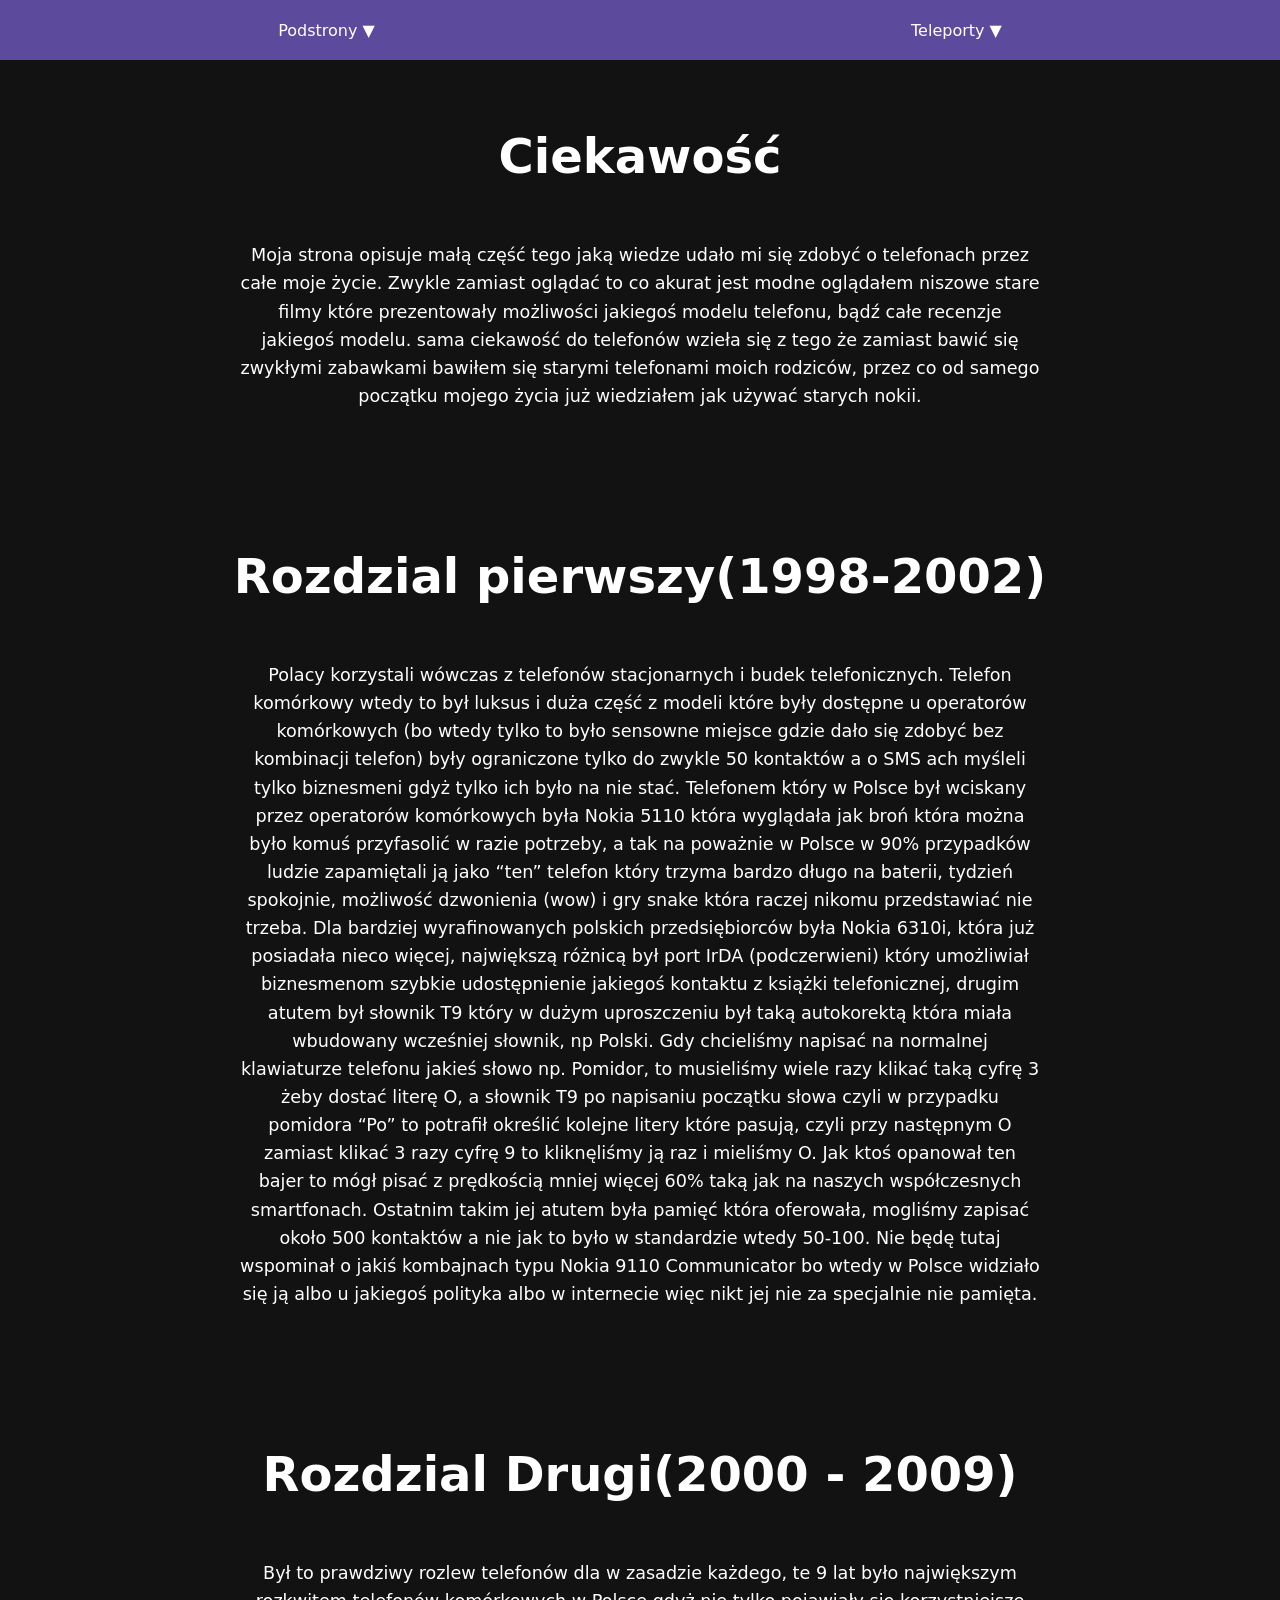
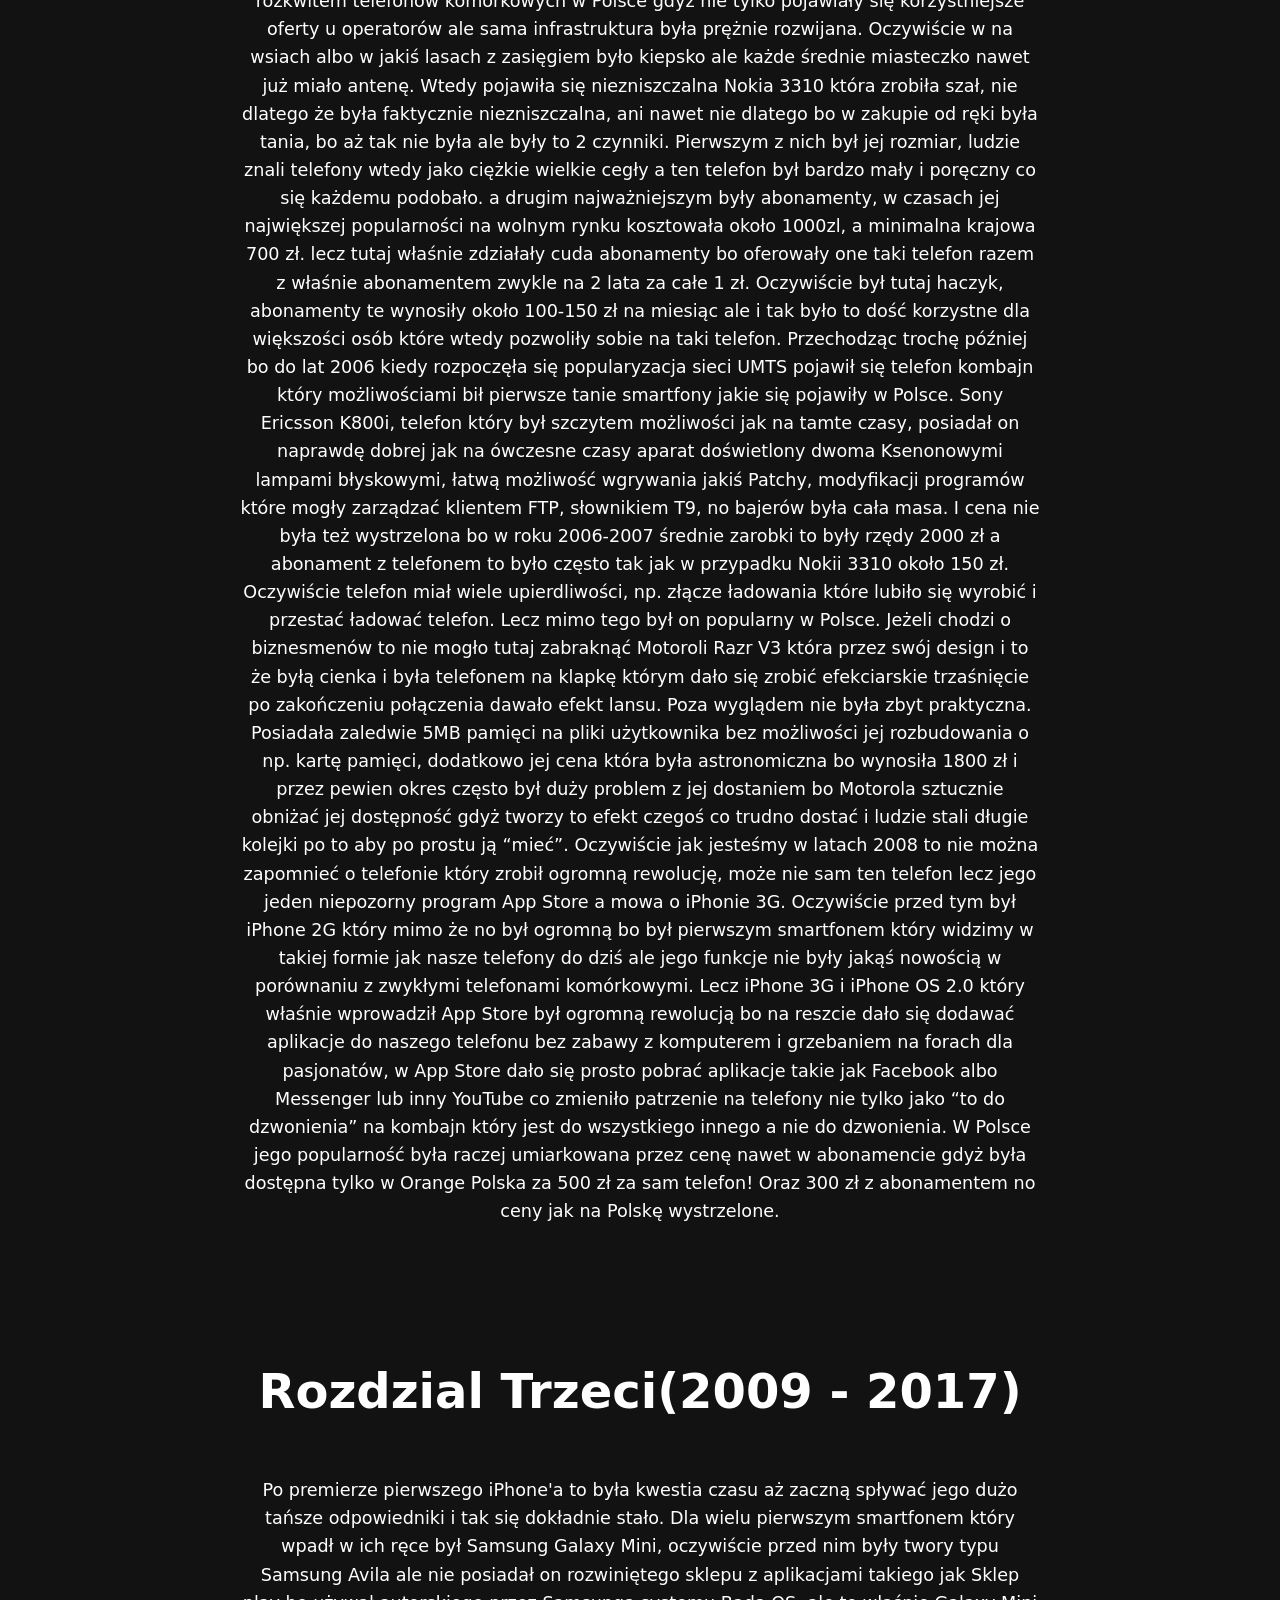
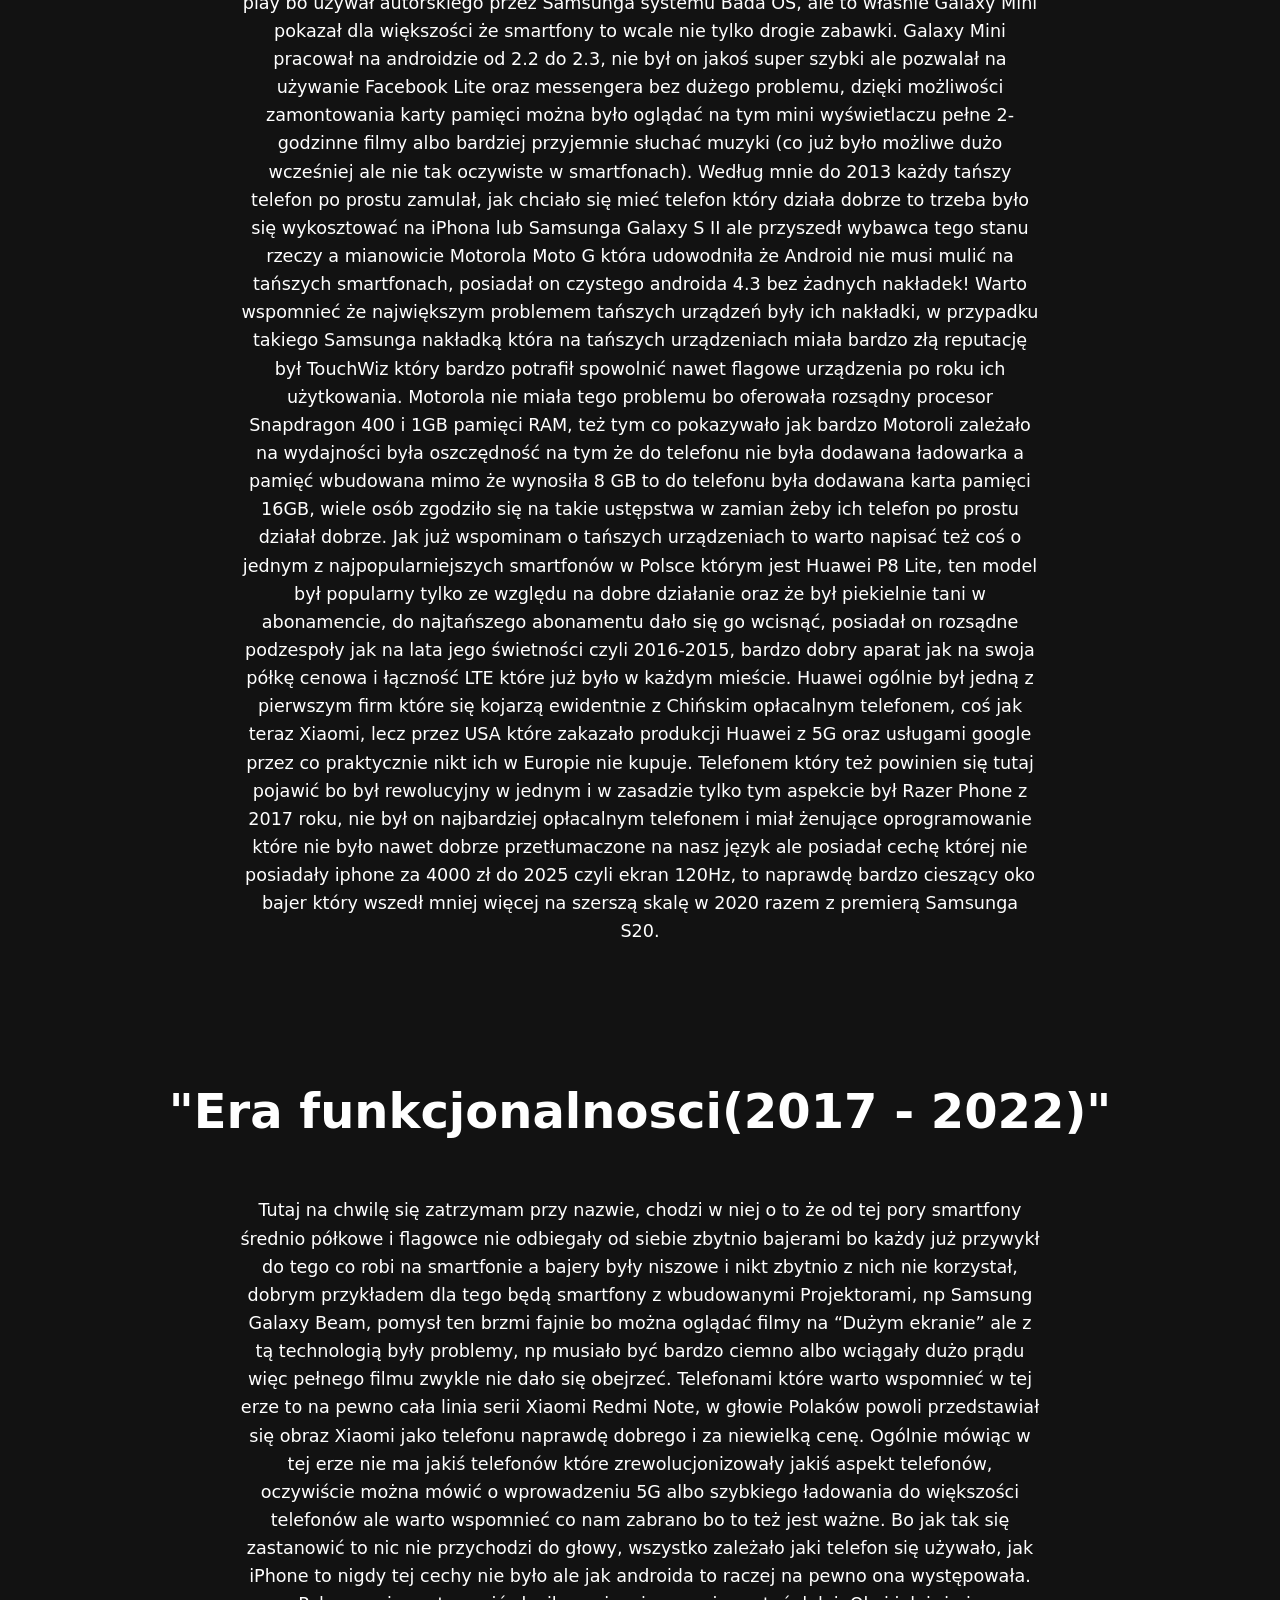
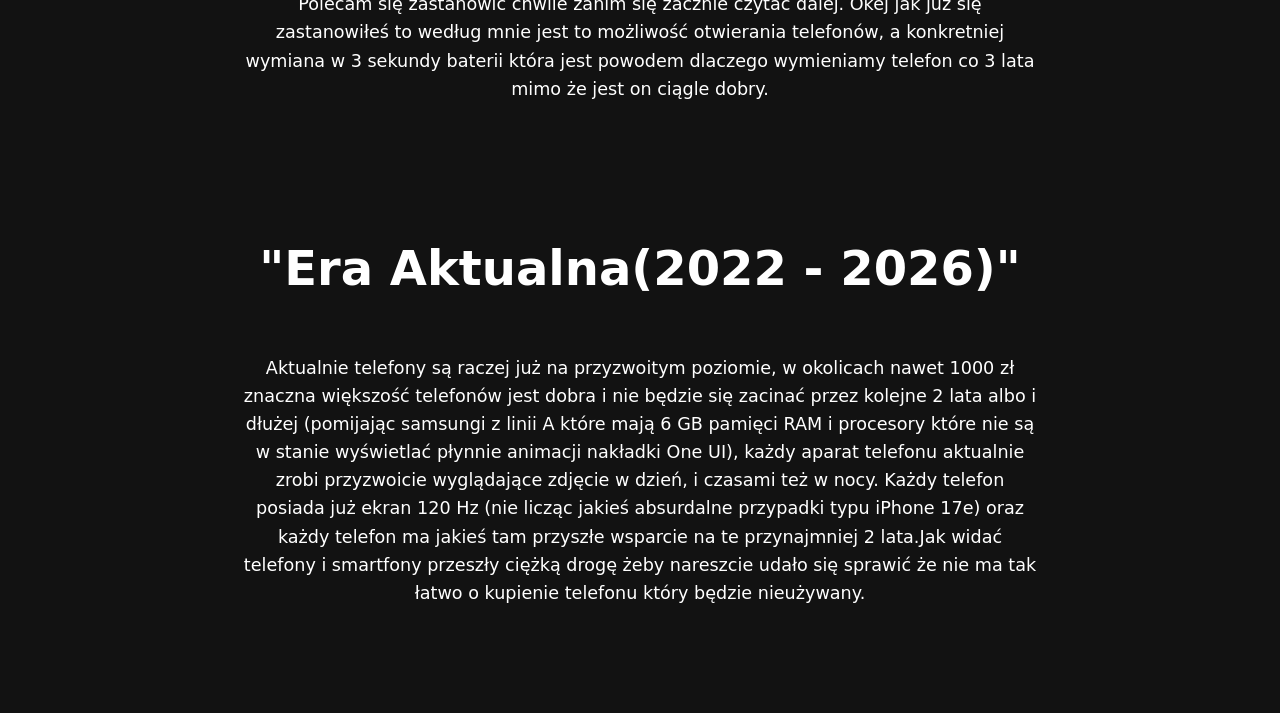
<file: index.html>
<!DOCTYPE html>
<html lang="en">
<head>
    <meta charset="UTF-8">
    <meta name="viewport" content="width=device-width, initial-scale=1.0">
    <title>Strona o telefonach</title>
    <link rel="stylesheet" href="style.css">
</head>
<body>
    <nav class="nawigacja">
        <ul class="tp">
            <li class="navi">
                <a href="#tp">Podstrony ▼</a>
                <ul class="navi-menu">
                    <li><a href="formularz.html">Formularz</a></li>
                    <li><a href="obrazki.html">Obrazki</a></li>
                    <li><a href="ostronie.html">O stronie</a></li>
                </ul>
            </li>
            <li class="navi">
                <a href="#teleporty">Teleporty ▼</a>
                <ul class="navi-menu">
                    <li><a href="#ciekawe">Ciekawość</a></li>
                    <li><a href="#roz1">Pierwszy rozdzial</a></li>
                    <li><a href="#roz2">Drugi rozdzial</a></li>
                    <li><a href="#roz3">Trzeci rozdzial</a></li>
                    <li><a href="#roz4">Czwarty rozdzial</a></li>
                    <li><a href="#roz5">Piąty rozdzial</a></li>
                </ul>
            </li>
        </ul>
    </nav>

    <main class="tresc">
        <section id="ciekawe" class="tresc">
            <h1>Ciekawość</h1>
            <p>Moja strona opisuje małą część tego jaką wiedze udało mi się zdobyć o telefonach przez całe moje życie. Zwykle zamiast oglądać to co akurat jest modne oglądałem niszowe stare filmy które prezentowały możliwości jakiegoś modelu telefonu, bądź całe recenzje jakiegoś modelu. sama ciekawość do telefonów wzieła się z tego że zamiast bawić się zwykłymi zabawkami bawiłem się starymi telefonami moich rodziców, przez co od samego początku mojego życia już wiedziałem jak używać starych nokii.</p>
        </section>

        <section id="roz1" class="tresc">
            <h1>Rozdzial pierwszy(1998-2002)</h1>
            <p>Polacy korzystali wówczas z telefonów stacjonarnych i budek telefonicznych. Telefon komórkowy wtedy to był luksus i duża część z modeli które były dostępne u operatorów komórkowych (bo wtedy tylko to było sensowne miejsce gdzie dało się zdobyć bez kombinacji telefon) były ograniczone tylko do zwykle 50 kontaktów a o SMS ach myśleli tylko biznesmeni gdyż tylko ich było na nie stać. Telefonem który w Polsce był wciskany przez operatorów komórkowych była Nokia 5110 która wyglądała jak broń która można było komuś przyfasolić w razie potrzeby, a tak na poważnie w Polsce w 90% przypadków ludzie zapamiętali ją jako “ten” telefon który trzyma bardzo długo na baterii, tydzień spokojnie, możliwość dzwonienia (wow) i gry snake która raczej nikomu przedstawiać nie trzeba. Dla bardziej wyrafinowanych polskich przedsiębiorców była Nokia 6310i, która już posiadała nieco więcej, największą różnicą był port IrDA (podczerwieni) który umożliwiał biznesmenom szybkie udostępnienie jakiegoś kontaktu z książki telefonicznej, drugim atutem był słownik T9 który w dużym uproszczeniu był taką autokorektą która miała wbudowany wcześniej słownik, np Polski. Gdy chcieliśmy napisać na normalnej klawiaturze telefonu jakieś słowo np. Pomidor, to musieliśmy wiele razy klikać taką cyfrę 3 żeby dostać literę O, a słownik T9 po napisaniu początku słowa czyli w przypadku pomidora “Po” to potrafił określić kolejne litery które pasują, czyli przy następnym O zamiast klikać 3 razy cyfrę 9 to kliknęliśmy ją raz i mieliśmy O. Jak ktoś opanował ten bajer to mógł pisać z prędkością mniej więcej 60% taką jak na naszych współczesnych smartfonach. Ostatnim takim jej atutem była pamięć która oferowała, mogliśmy zapisać około 500 kontaktów a nie jak to było w standardzie wtedy 50-100. Nie będę tutaj wspominał o jakiś kombajnach typu Nokia 9110 Communicator bo wtedy w Polsce widziało się ją albo u jakiegoś polityka albo w internecie więc nikt jej nie za specjalnie nie pamięta.</p>
        </section>

        <section id="roz2" class="tresc">
            <h1>Rozdzial Drugi(2000 - 2009)</h1>
            <p>Był to prawdziwy rozlew telefonów dla w zasadzie każdego, te 9 lat było największym rozkwitem telefonów komórkowych w Polsce gdyż nie tylko pojawiały się korzystniejsze oferty u operatorów ale sama infrastruktura była prężnie rozwijana. Oczywiście w na wsiach albo w jakiś lasach z zasięgiem było kiepsko ale każde średnie miasteczko nawet już miało antenę. Wtedy pojawiła się niezniszczalna Nokia 3310 która zrobiła szał, nie dlatego że była faktycznie niezniszczalna, ani nawet nie dlatego bo w zakupie od ręki była tania, bo aż tak nie była ale były to 2 czynniki. Pierwszym z nich był jej rozmiar, ludzie znali telefony wtedy jako ciężkie wielkie cegły a ten telefon był bardzo mały i poręczny co się każdemu podobało. a drugim najważniejszym były abonamenty, w czasach jej największej popularności na wolnym rynku kosztowała około 1000zl, a minimalna krajowa 700 zł. lecz tutaj właśnie zdziałały cuda abonamenty bo oferowały one taki telefon razem z właśnie abonamentem zwykle na 2 lata za całe 1 zł. Oczywiście był tutaj haczyk, abonamenty te wynosiły około 100-150 zł na miesiąc ale i tak było to dość korzystne dla większości osób które wtedy pozwoliły sobie na taki telefon. Przechodząc trochę później bo do lat 2006 kiedy rozpoczęła się popularyzacja sieci UMTS pojawił się telefon kombajn który możliwościami bił pierwsze tanie smartfony jakie się pojawiły w Polsce. Sony Ericsson K800i, telefon który był szczytem możliwości jak na tamte czasy, posiadał on naprawdę dobrej jak na ówczesne czasy aparat doświetlony dwoma Ksenonowymi lampami błyskowymi, łatwą możliwość wgrywania jakiś Patchy, modyfikacji programów które mogły zarządzać klientem FTP, słownikiem T9, no bajerów była cała masa. I cena nie była też wystrzelona bo w roku 2006-2007 średnie zarobki to były rzędy 2000 zł a abonament z telefonem to było często tak jak w przypadku Nokii 3310 około 150 zł. Oczywiście telefon miał wiele upierdliwości, np. złącze ładowania które lubiło się wyrobić i przestać ładować telefon. Lecz mimo tego był on popularny w Polsce. Jeżeli chodzi o biznesmenów to nie mogło tutaj zabraknąć Motoroli Razr V3 która przez swój design i to że byłą cienka i była telefonem na klapkę którym dało się zrobić efekciarskie trzaśnięcie po zakończeniu połączenia dawało efekt lansu. Poza wyglądem nie była zbyt praktyczna. Posiadała zaledwie 5MB pamięci na pliki użytkownika bez możliwości jej rozbudowania o np. kartę pamięci, dodatkowo jej cena która była astronomiczna bo wynosiła 1800 zł i przez pewien okres często był duży problem z jej dostaniem bo Motorola sztucznie obniżać jej dostępność gdyż tworzy to efekt czegoś co trudno dostać i ludzie stali długie kolejki po to aby po prostu ją “mieć”. Oczywiście jak jesteśmy w latach 2008 to nie można zapomnieć o telefonie który zrobił ogromną rewolucję, może nie sam ten telefon lecz jego jeden niepozorny program App Store a mowa o iPhonie 3G. Oczywiście przed tym był iPhone 2G który mimo że no był ogromną bo był pierwszym smartfonem który widzimy w takiej formie jak nasze telefony do dziś ale jego funkcje nie były jakąś nowością w porównaniu z zwykłymi telefonami komórkowymi. Lecz iPhone 3G i iPhone OS 2.0 który właśnie wprowadził App Store był ogromną rewolucją bo na reszcie dało się dodawać aplikacje do naszego telefonu bez zabawy z komputerem i grzebaniem na forach dla pasjonatów, w App Store dało się prosto pobrać aplikacje takie jak Facebook albo Messenger lub inny YouTube co zmieniło patrzenie na telefony nie tylko jako “to do dzwonienia” na kombajn który jest do wszystkiego innego a nie do dzwonienia. W Polsce jego popularność była raczej umiarkowana przez cenę nawet w abonamencie gdyż była dostępna tylko w Orange Polska za 500 zł za sam telefon! Oraz 300 zł z abonamentem no ceny jak na Polskę wystrzelone.</p>
        </section>

        <section id="roz3" class="tresc">
            <h1>Rozdzial Trzeci(2009 - 2017)</h1>
            <p>Po premierze pierwszego iPhone'a to była kwestia czasu aż zaczną spływać jego dużo tańsze odpowiedniki i tak się dokładnie stało. Dla wielu pierwszym smartfonem który wpadł w ich ręce był Samsung Galaxy Mini, oczywiście przed nim były twory typu Samsung Avila ale nie posiadał on rozwiniętego sklepu z aplikacjami takiego jak Sklep play bo używał autorskiego przez Samsunga systemu Bada OS, ale to właśnie Galaxy Mini pokazał dla większości że smartfony to wcale nie tylko drogie zabawki. Galaxy Mini pracował na androidzie od 2.2 do 2.3, nie był on jakoś super szybki ale pozwalał na używanie Facebook Lite oraz messengera bez dużego problemu, dzięki możliwości zamontowania karty pamięci można było oglądać na tym mini wyświetlaczu pełne 2-godzinne filmy albo bardziej przyjemnie słuchać muzyki (co już było możliwe dużo wcześniej ale nie tak oczywiste w smartfonach). Według mnie do 2013 każdy tańszy telefon po prostu zamulał, jak chciało się mieć telefon który działa dobrze to trzeba było się wykosztować na iPhona lub Samsunga Galaxy S II ale przyszedł wybawca tego stanu rzeczy a mianowicie Motorola Moto G która udowodniła że Android nie musi mulić na tańszych smartfonach, posiadał on czystego androida 4.3 bez żadnych nakładek! Warto wspomnieć że największym problemem tańszych urządzeń były ich nakładki, w przypadku takiego Samsunga nakładką która na tańszych urządzeniach miała bardzo złą reputację był TouchWiz który bardzo potrafił spowolnić nawet flagowe urządzenia po roku ich użytkowania. Motorola nie miała tego problemu bo oferowała rozsądny procesor Snapdragon 400 i 1GB pamięci RAM, też tym co pokazywało jak bardzo Motoroli zależało na wydajności była oszczędność na tym że do telefonu nie była dodawana ładowarka a pamięć wbudowana mimo że wynosiła 8 GB to do telefonu była dodawana karta pamięci 16GB, wiele osób zgodziło się na takie ustępstwa w zamian żeby ich telefon po prostu działał dobrze. Jak już wspominam o tańszych urządzeniach to warto napisać też coś o jednym z najpopularniejszych smartfonów w Polsce którym jest Huawei P8 Lite, ten model był popularny tylko ze względu na dobre działanie oraz że był piekielnie tani w abonamencie, do najtańszego abonamentu dało się go wcisnąć, posiadał on rozsądne podzespoły jak na lata jego świetności czyli 2016-2015, bardzo dobry aparat jak na swoja półkę cenowa i łączność LTE które już było w każdym mieście. Huawei ogólnie był jedną z pierwszym firm które się kojarzą ewidentnie z Chińskim opłacalnym telefonem, coś jak teraz Xiaomi, lecz przez USA które zakazało produkcji Huawei z 5G oraz usługami google przez co praktycznie nikt ich w Europie nie kupuje. Telefonem który też powinien się tutaj pojawić bo był rewolucyjny w jednym i w zasadzie tylko tym aspekcie był Razer Phone z 2017 roku, nie był on najbardziej opłacalnym telefonem i miał żenujące oprogramowanie które nie było nawet dobrze przetłumaczone na nasz język ale posiadał cechę której nie posiadały iphone za 4000 zł do 2025 czyli ekran 120Hz, to naprawdę bardzo cieszący oko bajer który wszedł mniej więcej na szerszą skalę w 2020 razem z premierą Samsunga S20.</p>
        
        </section>

        <section id="roz4" class="tresc">
            <h1>"Era funkcjonalnosci(2017 - 2022)"</h1>
            <p>Tutaj na chwilę się zatrzymam przy nazwie, chodzi w niej o to że od tej pory smartfony średnio półkowe i flagowce nie odbiegały od siebie zbytnio bajerami bo każdy już przywykł do tego co robi na smartfonie a bajery były niszowe i nikt zbytnio z nich nie korzystał, dobrym przykładem dla tego będą smartfony z wbudowanymi Projektorami, np Samsung Galaxy Beam, pomysł ten brzmi fajnie bo można oglądać filmy na “Dużym ekranie” ale z tą technologią były problemy, np musiało być bardzo ciemno albo wciągały dużo prądu więc pełnego filmu zwykle nie dało się obejrzeć. Telefonami które warto wspomnieć w tej erze to na pewno cała linia serii Xiaomi Redmi Note, w głowie Polaków powoli przedstawiał się obraz Xiaomi jako telefonu naprawdę dobrego i za niewielką cenę. Ogólnie mówiąc w tej erze nie ma jakiś telefonów które zrewolucjonizowały jakiś aspekt telefonów, oczywiście można mówić o wprowadzeniu 5G albo szybkiego ładowania do większości telefonów ale warto wspomnieć co nam zabrano bo to też jest ważne. Bo jak tak się zastanowić to nic nie przychodzi do głowy, wszystko zależało jaki telefon się używało, jak iPhone to nigdy tej cechy nie było ale jak androida to raczej na pewno ona występowała. Polecam się zastanowić chwile zanim się zacznie czytać dalej. Okej jak już się zastanowiłeś to według mnie jest to możliwość otwierania telefonów, a konkretniej wymiana w 3 sekundy baterii która jest powodem dlaczego wymieniamy telefon co 3 lata mimo że jest on ciągle dobry. </p>
        </section>

        <section id="roz5" class="tresc">
            <h1>"Era Aktualna(2022 - 2026)"</h1>
            <p>Aktualnie telefony są raczej już na przyzwoitym poziomie, w okolicach nawet 1000 zł znaczna większość telefonów jest dobra i nie będzie się zacinać przez kolejne 2 lata albo i dłużej (pomijając samsungi z linii A które mają 6 GB pamięci RAM i procesory które nie są w stanie wyświetlać płynnie animacji nakładki One UI), każdy aparat telefonu aktualnie zrobi przyzwoicie wyglądające zdjęcie w dzień, i czasami też w nocy. Każdy telefon posiada już ekran 120 Hz (nie licząc jakieś absurdalne przypadki typu iPhone 17e) oraz każdy telefon ma jakieś tam przyszłe wsparcie na te przynajmniej 2 lata.Jak widać telefony i smartfony przeszły ciężką drogę żeby nareszcie udało się sprawić że nie ma tak łatwo o kupienie telefonu który będzie nieużywany.</p>
        </section>
    </main>
</body>
</html>
</file>
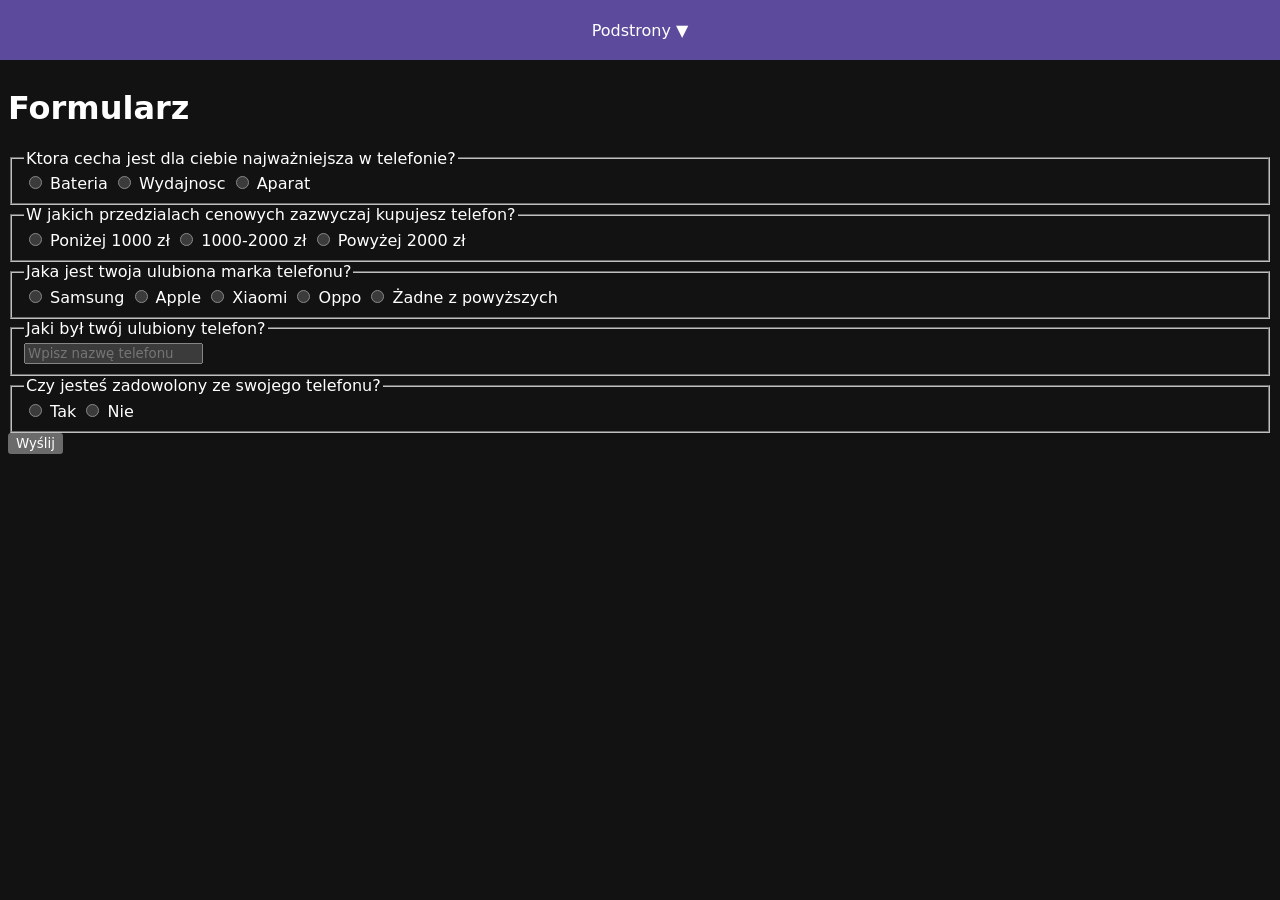
<file: formularz.html>
<!DOCTYPE html>
<html lang="en">
<head>
    <meta charset="UTF-8">
    <meta name="viewport" content="width=device-width, initial-scale=1.0">
    <title>Formularz</title>
    <link rel="stylesheet" href="style.css">
</head>
<body>
    <nav class="nawigacja">
        <ul class="tp">
            <li class="navi">
                <a href="#tp">Podstrony ▼</a>
                <ul class="navi-menu">
                    <li><a href="index.html">Treść</a></li>
                    <li><a href="obrazki.html">Obrazki</a></li>
                    <li><a href="ostronie.html">O stronie</a></li>
                </ul>
            </li>
    </nav>

    <main class="content">
        <form class="survey-form" action="#" method="post">
            <h1>Formularz</h1>
            <fieldset>
                <legend>Ktora cecha jest dla ciebie najważniejsza w telefonie?</legend>
                <label><input type="radio" name="pytanie"> Bateria</label>
                <label><input type="radio" name="pytanie"> Wydajnosc</label>
                <label><input type="radio" name="pytanie"> Aparat</label>
            </fieldset>
            <fieldset>
                <legend>W jakich przedzialach cenowych zazwyczaj kupujesz telefon?</legend>
                <label><input type="radio" name="pytanie2"> Poniżej 1000 zł</label>
                <label><input type="radio" name="pytanie2"> 1000-2000 zł</label>
                <label><input type="radio" name="pytanie2"> Powyżej 2000 zł</label>
            </fieldset>
            <fieldset>
                <legend>Jaka jest twoja ulubiona marka telefonu?</legend>
                <label><input type="radio" name="pytanie3"> Samsung</label>
                <label><input type="radio" name="pytanie3"> Apple</label>
                <label><input type="radio" name="pytanie3"> Xiaomi</label>
                <label><input type="radio" name="pytanie3"> Oppo</label>
                <label><input type="radio" name="pytanie3"> Żadne z powyższych</label>
            </fieldset>
            <fieldset>
                <legend>Jaki był twój ulubiony telefon?</legend>
                <label><input type="text" name="pytanie4" placeholder="Wpisz nazwę telefonu"></label>
            </fieldset>
            <fieldset>
                <legend>Czy jesteś zadowolony ze swojego telefonu?</legend>
                <label><input type="radio" name="pytanie5" > Tak</label>
                <label><input type="radio" name="pytanie5" > Nie</label>
            </fieldset>
            <button type="submit">Wyślij</button>
        </form>
    </main>
</body>
</html>
</file>
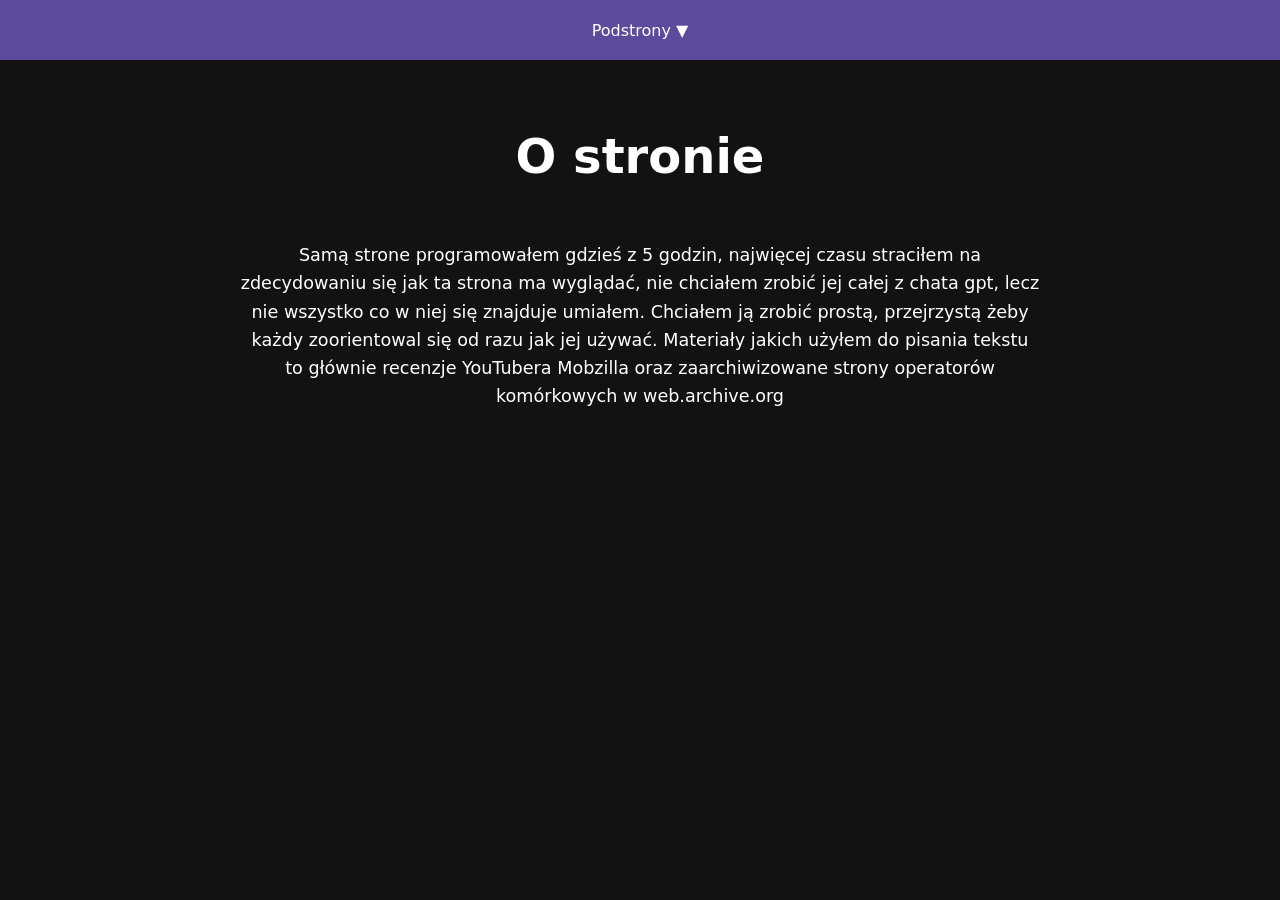
<file: ostronie.html>
<!DOCTYPE html>
<html lang="en">
<head>
    <meta charset="UTF-8">
    <meta name="viewport" content="width=device-width, initial-scale=1.0">
    <title>O stronie</title>
    <link rel="stylesheet" href="style.css">
</head>
<body>
    <nav class="nawigacja">
        <ul class="tp">
            <li class="navi">
                <a href="#tp">Podstrony ▼</a>
                <ul class="navi-menu">
                    <li><a href="formularz.html">Formularz</a></li>
                    <li><a href="obrazki.html">Obrazki</a></li>
                    <li><a href="index.html">Treść</a></li>
                </ul>
            </li>
    </nav>
    <main class="tresc">
        <section class="tresc">
            <h1>O stronie</h1>
            <p>Samą strone programowałem gdzieś z 5 godzin, najwięcej czasu straciłem na zdecydowaniu się jak ta strona ma wyglądać, nie chciałem zrobić jej całej z chata gpt, lecz nie wszystko co w niej się znajduje umiałem. Chciałem ją zrobić prostą, przejrzystą żeby każdy zoorientowal się od razu jak jej używać. Materiały jakich użyłem do pisania tekstu to głównie recenzje YouTubera Mobzilla oraz zaarchiwizowane strony operatorów komórkowych w web.archive.org</p>
        </section>
    </main>
</body>
</html>
</file>
<file: style.css>
:root {
    color-scheme: dark;
}

* {
    box-sizing: border-box;
    font-family: system-ui, sans-serif;
}


.nawigacja { 
    position: fixed;
    inset: 0 0 auto 0;
    display: grid;
    align-items: center;
    width: 100%;
    height: 60px;
    padding: 0 20px;
    background: #5c4b9d;
    color: #fff;
}

main {
    padding-top: 60px;
}

.tp {
    display: flex;
    justify-content: space-around;
    gap: 20px;
    margin: 0;
    padding: 0;
    list-style: none;
}

.tp a,

.navi-menu a {
    color: #fff;
    text-decoration: none;
}

.tp li {
    position: relative;
}

.navi-menu {
    position: absolute;
    top: 100%;
    margin: 0;
    padding: 10px;
    list-style: none;
    background: #333;
}

.navi-menu a {
    display: block;
    padding: 5px 10px;
}

.navi-menu {
    display: none;
}

.navi:focus-within .navi-menu {
    display: block;
}

.tresc {
    display: flex;
    flex-direction: column;
    align-items: center;
    justify-content: center;
    text-align: center;
    min-height: auto;
    padding: 40px 20px;
}

.tresc p {
    max-width: 800px;
    line-height: 1.6;
    font-size: 1.1rem;
}

.tresc h1 {
    font-size: 3rem;
}

.galeria {
    display: grid;
    grid-template-columns: repeat(2, minmax(0, 1fr));
    gap: 16px;
    width: 100%;
    max-width: 1000px;
    margin-top: 24px;
}

.galeria img {
    width: 100%;
    aspect-ratio: 16 / 9;
    border-radius: 10px;
    object-fit: cover;
    display: block;
}
</file>
